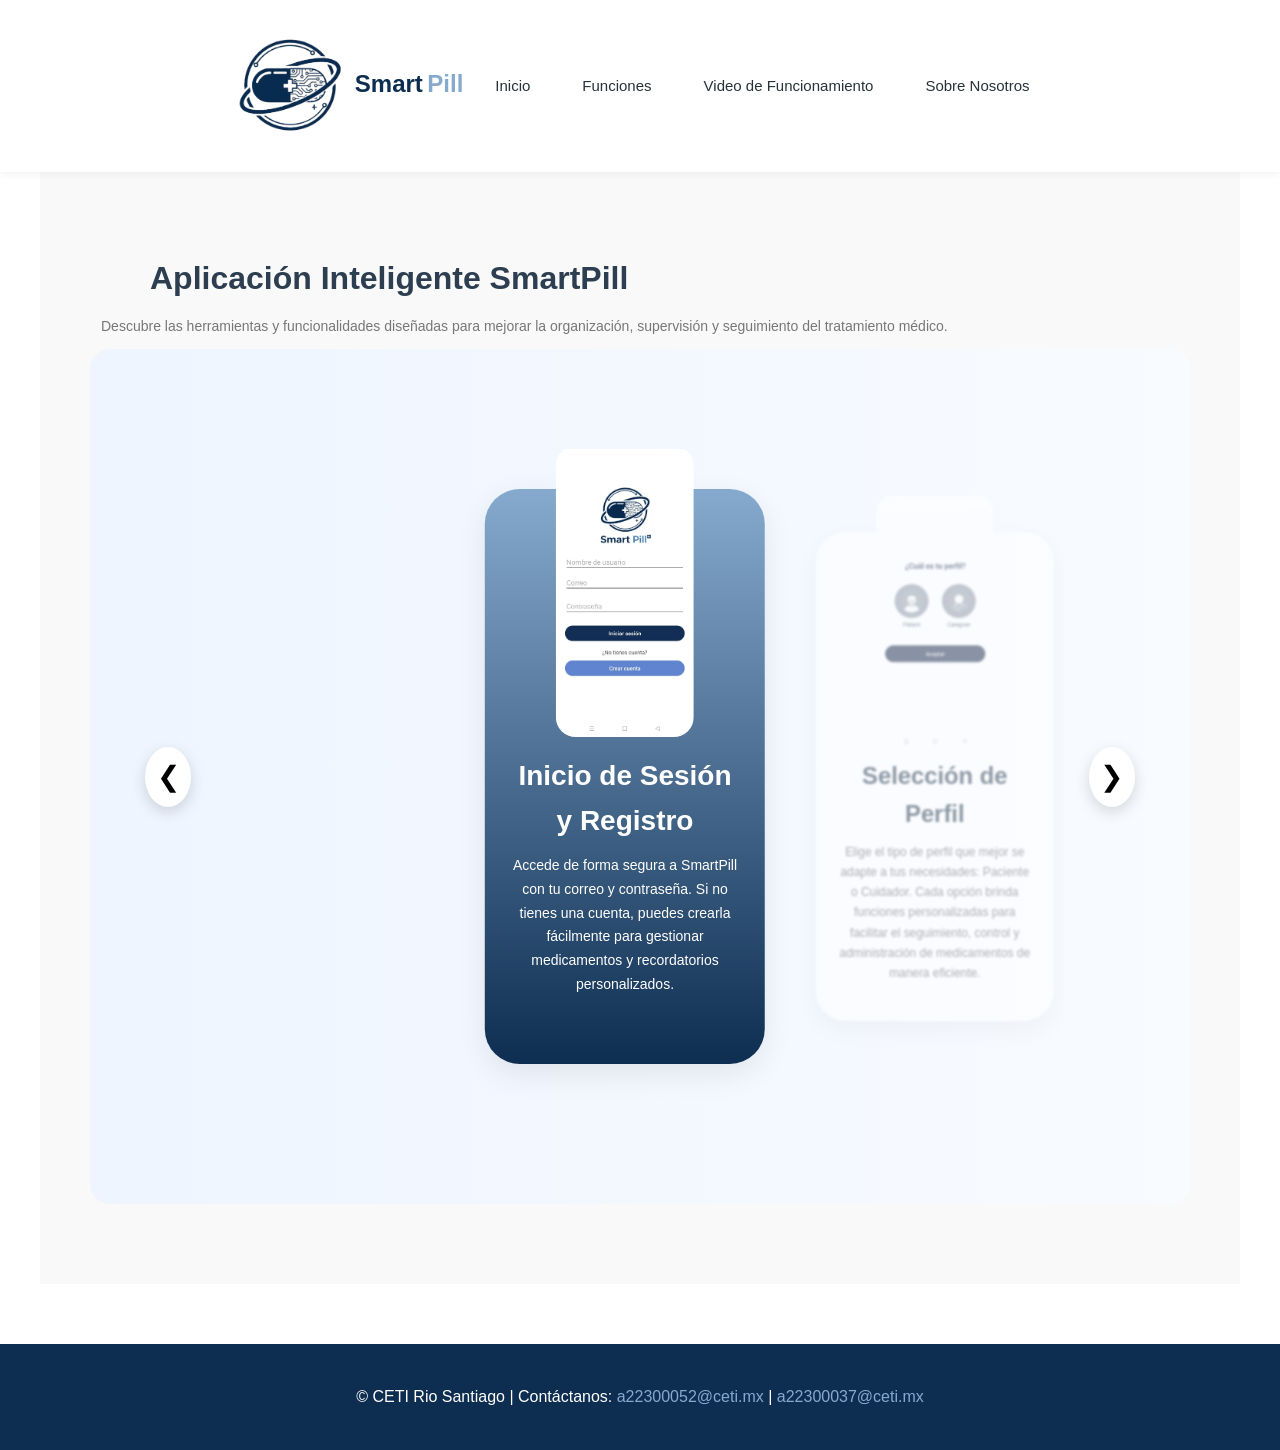
<file: app.html>
<!DOCTYPE html>
<html lang="es">
<head>
    <meta charset="UTF-8">
    <meta name="viewport" content="width=device-width, initial-scale=1.0">
    <title>App</title>

    <link rel="stylesheet" href="styles.css">
    <link rel="stylesheet" href="funciones_styles.css">
</head>

<body>

<!-- HEADER -->
<header>

    <div class="header-inner">

        <!-- LOGO -->
        <a href="index.html" class="logo">

            <img src="logo.png" alt="Logo SmartPill">

            <div class="logo-name">
                <span class="logo-text">Smart</span>
                <span class="logo-text2">Pill</span>
            </div>

        </a>

        <!-- BOTON HAMBURGUESA -->
        <button
            class="hamburger"
            id="hamburger"
            aria-label="Abrir menú"
            aria-expanded="false"
            type="button"
        >
            <span class="bar"></span>
        </button>

        <!-- NAV -->
        <nav id="main-nav" class="nav-container">

            <ul>

                <li>
                    <a href="index.html">Inicio</a>
                </li>

                <li class="dropdown">

                    <a href="index.html#funciones">
                        Funciones
                    </a>

                    <ul class="submenu-nav">

                        <li>
                            <a href="app.html">App</a>
                        </li>

                        <li>
                            <a href="software.html">Software</a>
                        </li>

                        <li>
                            <a href="dispositivo.html">Dispositivo</a>
                        </li>

                        <li>
                            <a href="hardware.html">Hardware</a>
                        </li>

                    </ul>

                </li>

                <li>
                    <a href="index.html#videos">
                        Video de Funcionamiento
                    </a>
                </li>

                <li>
                    <a href="#nosotros">
                        Sobre Nosotros
                    </a>
                </li>

            </ul>

        </nav>

    </div>

</header>

<!-- SECCION -->
<section class="section">

    <h2 class="section-title">
        Aplicación Inteligente SmartPill
    </h2>

    <p class="section-subtitle">
        Descubre las herramientas y funcionalidades diseñadas para mejorar
        la organización, supervisión y seguimiento del tratamiento médico.
    </p>

    <!-- CARRUSEL -->
    <section class="carousel-section">

        <button class="arrow left" onclick="moveSlide(-1)">
            ❮
        </button>

        <div class="carousel-container">

            <div class="carousel-track">

                <!-- CARD 1 -->
                <div class="app-card active">
                    <img src="sesion_app.png" alt="">
                    <div class="card-info">
                        <h3>
                            Inicio de Sesión y Registro
                        </h3>
                        <p>
                            Accede de forma segura a SmartPill con tu correo y contraseña.
                            Si no tienes una cuenta, puedes crearla fácilmente para gestionar
                            medicamentos y recordatorios personalizados.
                        </p>
                    </div>
                </div>

                <!-- CARD 2 -->
                <div class="app-card">
                    <img src="perfil_app.png" alt="">
                    <div class="card-info">
                        <h3>
                            Selección de Perfil
                        </h3>
                        <p>
                            Elige el tipo de perfil que mejor se adapte a tus necesidades: Paciente o Cuidador. Cada opción brinda funciones 
                            personalizadas para facilitar el seguimiento, control y administración de medicamentos de manera eficiente.
                        </p>
                    </div>
                </div>

                <!-- CARD 3 -->
                <div class="app-card">
                    <img src="menu_app.png" alt="">
                    <div class="card-info">
                        <h3>
                            Menú Principal
                        </h3>
                        <p>
                            Accede rápidamente a las principales funciones de SmartPill desde su menú. Consulta el inicio, administra 
                            medicamentos, revisa el historial, personaliza la configuración y accede a instrucciones para un mejor uso.
                        </p>
                    </div>
                </div>

                <!-- CARD 4 -->
                <div class="app-card">
                    <img src="inicio_app.png" alt="">
                    <div class="card-info">
                        <h3>
                            Inicio
                        </h3>
                        <p>
                             Visualiza de manera rápida la información más importante del día, incluyendo la cantidad de medicamentos 
                             programados, el último medicamento registrado, el estado del pastillero y el progreso diario de las tomas realizadas.
                        </p>
                    </div>
                </div>

                <!-- CARD 5 -->
                <div class="app-card">
                    <img src="medicamentos_app.png" alt="">
                    <div class="card-info">
                        <h3>
                            Medicamentos
                        </h3>
                        <p>
                            Administra fácilmente cada tratamiento registrando el nombre del medicamento, dosis, frecuencia, 
                            horario de inicio, duración y notas adicionales. Además, permite identificar cada medicamento 
                            mediante colores y ofrece opciones para registrar o eliminar información.
                        </p>
                    </div>
                </div>

                <!-- CARD 6 -->
                <div class="app-card">
                    <img src="historial_app.png" alt="">
                    <div class="card-info">
                        <h3>
                            Historial y Gráficas
                        </h3>
                        <p>
                            Consulta el seguimiento de medicamentos mediante una gráfica que muestra las 
                            tomas realizadas y las omitidas. Además, visualiza un historial detallado con 
                            la lista de medicamentos programados y el estado de cada uno, indicando si fueron 
                            tomados o no.
                        </p>
                    </div>
                </div>

                <!-- CARD 7 -->
                <div class="app-card">
                    <img src="configuracion_app.png" alt="">
                    <div class="card-info">
                        <h3>
                            Configuración
                        </h3>
                        <p>
                            Personaliza la aplicación modificando la información de tu perfil, como nombre 
                            de usuario, correo electrónico y el modo de uso, permitiendo cambiar entre 
                            paciente o cuidador según tus necesidades.
                        </p>
                    </div>
                </div>

            </div>
        </div>

        <button class="arrow right" onclick="moveSlide(1)">
            ❯
        </button>

    </section>

</section>

<!-- FOOTER -->
<footer>

    <p>
        &copy; CETI Rio Santiago | Contáctanos:

        <a href="mailto:a22300052@ceti.mx">
            a22300052@ceti.mx
        </a>

        |

        <a href="mailto:a22300037@ceti.mx">
            a22300037@ceti.mx
        </a>
    </p>

</footer>

<!-- SCRIPT MENU -->
<script>

(function () {
      const header = document.querySelector('header');
      const btn = document.getElementById('hamburger');
      const nav = document.getElementById('main-nav');

      if (!btn || !header || !nav) return;

      btn.addEventListener('click', () => {
        const open = document.body.classList.toggle('menu-open');
        btn.setAttribute('aria-expanded', open ? 'true' : 'false');
        document.body.style.overflowX = open ? 'hidden' : '';      });

      // Toggle submenus on mobile
      document.querySelectorAll('#main-nav .dropdown > a').forEach((link) => {
        link.addEventListener('click', (e) => {
          if (window.innerWidth <= 768) {
            e.preventDefault();
            const parent = link.parentElement;
            parent.classList.toggle('open');
          }
        });
      });

      // Close menu when resizing to desktop
      window.addEventListener('resize', () => {
        if (window.innerWidth > 768 && document.body.classList.contains('menu-open')) {
          document.body.classList.remove('menu-open');
          btn.setAttribute('aria-expanded', 'false');
          document.body.style.overflow = '';
          // close any open submenu states
          document.querySelectorAll('#main-nav .dropdown.open').forEach(li => li.classList.remove('open'));
        }
      });

      // Close menu on outside click
      document.addEventListener('click', (e) => {
        if (!document.body.classList.contains('menu-open')) return;
        // if click is outside header-inner, close menu
        const headerInner = document.querySelector('.header-inner');
        if (headerInner && !headerInner.contains(e.target)) {
          document.body.classList.remove('menu-open');
          btn.setAttribute('aria-expanded', 'false');
          document.body.style.overflow = '';
        }
      });
    })();

</script>

<!-- SCRIPT CARRUSEL -->
<script>

const track = document.querySelector(".carousel-track");
const cards = document.querySelectorAll(".app-card");

let currentIndex = 0;

function updateCarousel() {

    const isMobile = window.innerWidth <= 768;

    let cardWidth;

    if(isMobile){

        cardWidth = window.innerWidth * 0.82 + 18;

    } else {

        cardWidth = 310;
    }

    track.style.transform =
        `translateX(calc(50% - ${currentIndex * cardWidth + (cardWidth / 2)}px))`;

    /* SOLO activar efecto active en laptop */

if(window.innerWidth > 768){

    cards.forEach(card => {
        card.classList.remove("active");
    });

    cards[currentIndex].classList.add("active");
}
}

function moveSlide(direction){

    currentIndex += direction;

    if(currentIndex < 0){
        currentIndex = 0;
    }

    if(currentIndex >= cards.length){
        currentIndex = cards.length - 1;
    }

    updateCarousel();
}

/* TOUCH / SWIPE */

let startX = 0;

track.addEventListener("touchstart", e => {

    startX = e.touches[0].clientX;

});

track.addEventListener("touchend", e => {

    let endX = e.changedTouches[0].clientX;

    let diff = startX - endX;

    if(diff > 50){
        moveSlide(1);
    }

    if(diff < -50){
        moveSlide(-1);
    }

});

window.addEventListener("resize", updateCarousel);

updateCarousel();

</script>

</body>
</html>
</file>
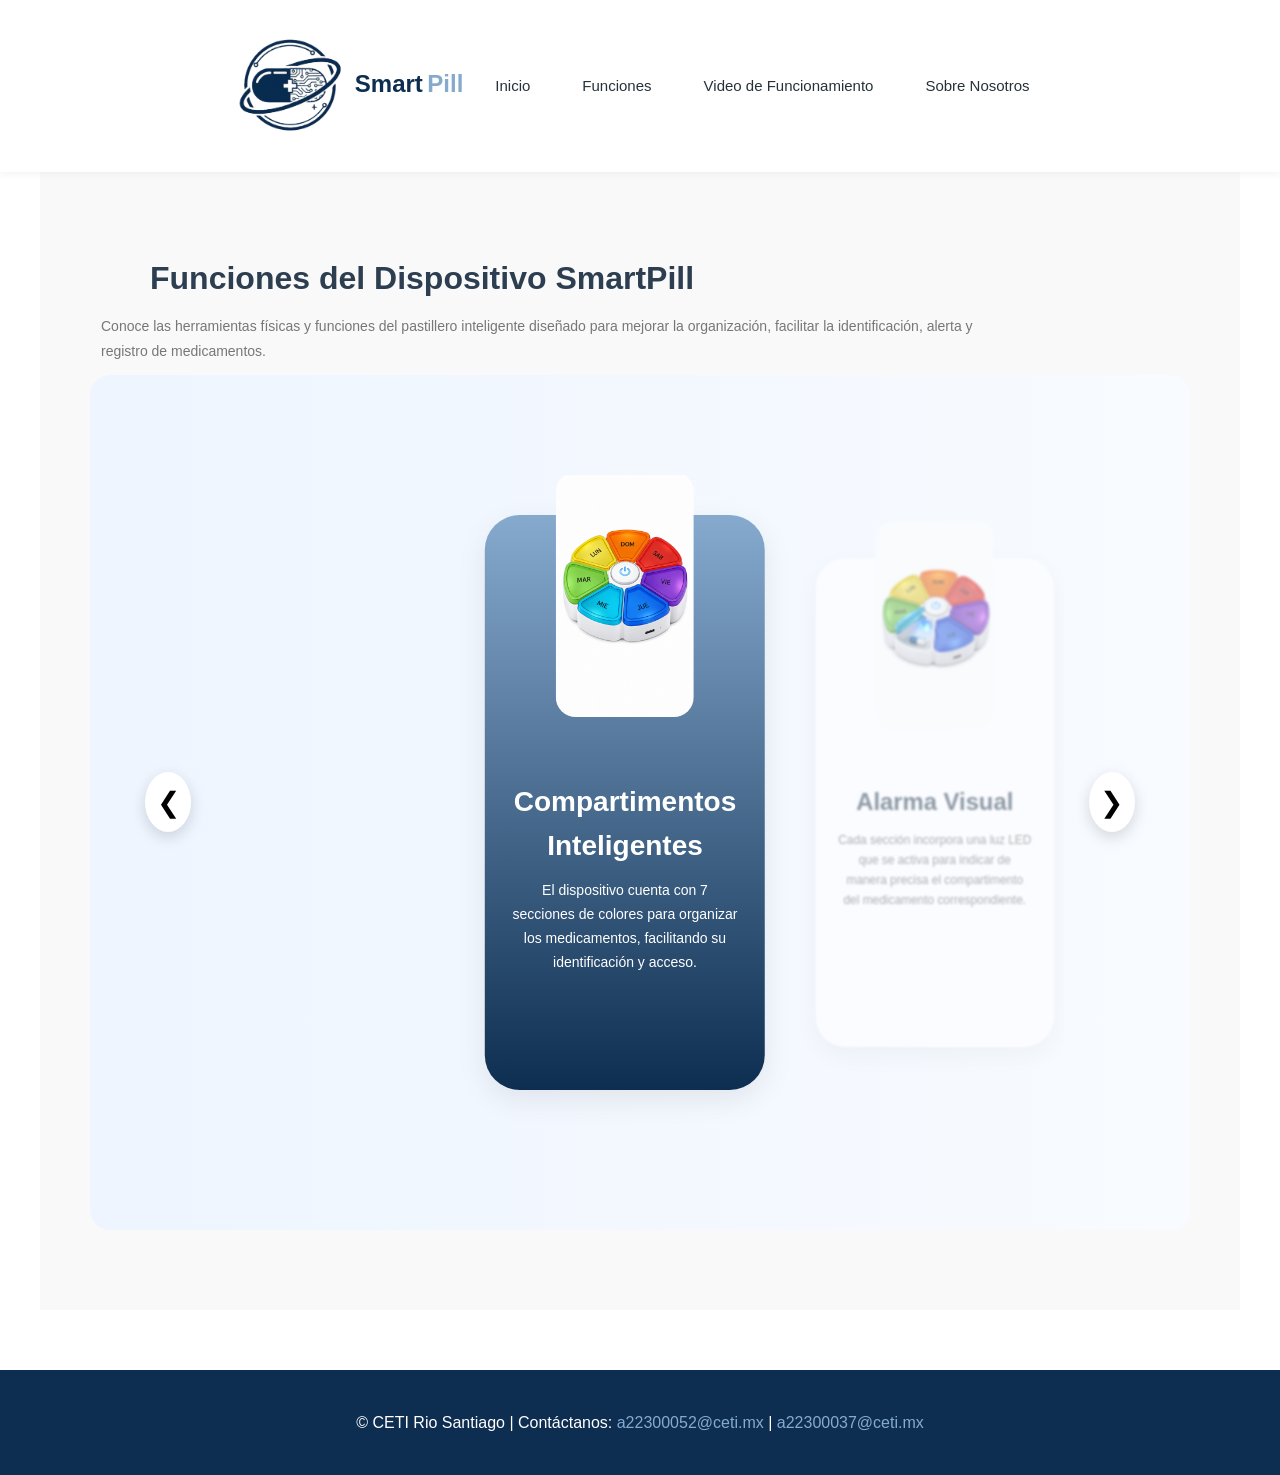
<file: dispositivo.html>
<!DOCTYPE html>
<html lang="es">
<head>
    <meta charset="UTF-8">
    <meta name="viewport" content="width=device-width, initial-scale=1.0">
    <title>App</title>

    <link rel="stylesheet" href="styles.css">
    <link rel="stylesheet" href="funciones_styles.css">
</head>

<body>

<!-- HEADER -->
<header>

    <div class="header-inner">

        <!-- LOGO -->
        <a href="index.html" class="logo">

            <img src="logo.png" alt="Logo SmartPill">

            <div class="logo-name">
                <span class="logo-text">Smart</span>
                <span class="logo-text2">Pill</span>
            </div>

        </a>

        <!-- BOTON HAMBURGUESA -->
        <button
            class="hamburger"
            id="hamburger"
            aria-label="Abrir menú"
            aria-expanded="false"
            type="button"
        >
            <span class="bar"></span>
        </button>

        <!-- NAV -->
        <nav id="main-nav" class="nav-container">

            <ul>

                <li>
                    <a href="index.html">Inicio</a>
                </li>

                <li class="dropdown">

                    <a href="index.html#funciones">
                        Funciones
                    </a>

                    <ul class="submenu-nav">

                        <li>
                            <a href="app.html">App</a>
                        </li>

                        <li>
                            <a href="software.html">Software</a>
                        </li>

                        <li>
                            <a href="dispositivo.html">Dispositivo</a>
                        </li>

                        <li>
                            <a href="hardware.html">Hardware</a>
                        </li>

                    </ul>

                </li>

                <li>
                    <a href="index.html#videos">
                        Video de Funcionamiento
                    </a>
                </li>

                <li>
                    <a href="#nosotros">
                        Sobre Nosotros
                    </a>
                </li>

            </ul>

        </nav>

    </div>

</header>

<!-- SECCION -->
<section class="section">

    <h2 class="section-title">
        Funciones del Dispositivo SmartPill    
    </h2>

    <p class="section-subtitle">
        Conoce las herramientas físicas y funciones del pastillero 
        inteligente diseñado para mejorar la organización, facilitar 
        la identificación, alerta y registro de medicamentos.
    </p>

    <!-- CARRUSEL -->
    <section class="carousel-section">

        <button class="arrow left" onclick="moveSlide(-1)">
            ❮
        </button>

        <div class="carousel-container">

            <div class="carousel-track">

                <!-- CARD 1 -->
                <div class="app-card active">
                    <img src="compartimientos_dispo.png" alt="">
                    <div class="card-info">
                        <h3>
                            Compartimentos Inteligentes
                        </h3>
                        <p>
                            El dispositivo cuenta con 7 secciones de colores para organizar los 
                            medicamentos, facilitando su identificación y acceso. 
                        </p>
                    </div>
                </div>

                <!-- CARD 2 -->
                <div class="app-card">
                    <img src="led_dispo.png" alt="">
                    <div class="card-info">
                        <h3>
                            Alarma Visual
                        </h3>
                        <p>
                            Cada sección incorpora una luz LED que se activa para indicar de 
                            manera precisa el compartimento del medicamento correspondiente.
                        </p>
                    </div>
                </div>

                <!-- CARD 3 -->
                <div class="app-card">
                    <img src="buzzer_dispo.png" alt="">
                    <div class="card-info">
                        <h3>
                            Alarma Sonora
                        </h3>
                        <p>
                            El sistema incluye un buzzer que emite una alerta sonora para 
                            reforzar el recordatorio en caso de no visualizar la alarma LED. 
                        </p>
                    </div>
                </div>

                <!-- CARD 4 -->
                <div class="app-card">
                    <img src="boton_dispo.png" alt="">
                    <div class="card-info">
                        <h3>
                            Botón Central Inteligente
                        </h3>
                        <p>
                             El botón central permite desactivar las alarmas visuales y sonoras, 
                             además de registrar automáticamente la toma del medicamento en la 
                             aplicación. 
                        </p>
                    </div>
                </div>

                <!-- CARD 5 -->
                <div class="app-card">
                    <img src="carga_dispo.png" alt="">
                    <div class="card-info">
                        <h3>
                            Módulo de Carga USB-C
                        </h3>
                        <p>
                             Integra un puerto USB-C que facilita una carga rápida, práctica y 
                             segura para el funcionamiento continuo del dispositivo.
                        </p>
                    </div>
                </div>

            </div>
        </div>

        <button class="arrow right" onclick="moveSlide(1)">
            ❯
        </button>

    </section>

</section>

<!-- FOOTER -->
<footer>

    <p>
        &copy; CETI Rio Santiago | Contáctanos:

        <a href="mailto:a22300052@ceti.mx">
            a22300052@ceti.mx
        </a>

        |

        <a href="mailto:a22300037@ceti.mx">
            a22300037@ceti.mx
        </a>
    </p>

</footer>

<!-- SCRIPT MENU -->
<script>

(function () {
      const header = document.querySelector('header');
      const btn = document.getElementById('hamburger');
      const nav = document.getElementById('main-nav');

      if (!btn || !header || !nav) return;

      btn.addEventListener('click', () => {
        const open = document.body.classList.toggle('menu-open');
        btn.setAttribute('aria-expanded', open ? 'true' : 'false');
        document.body.style.overflowX = open ? 'hidden' : '';      });

      // Toggle submenus on mobile
      document.querySelectorAll('#main-nav .dropdown > a').forEach((link) => {
        link.addEventListener('click', (e) => {
          if (window.innerWidth <= 768) {
            e.preventDefault();
            const parent = link.parentElement;
            parent.classList.toggle('open');
          }
        });
      });

      // Close menu when resizing to desktop
      window.addEventListener('resize', () => {
        if (window.innerWidth > 768 && document.body.classList.contains('menu-open')) {
          document.body.classList.remove('menu-open');
          btn.setAttribute('aria-expanded', 'false');
          document.body.style.overflow = '';
          // close any open submenu states
          document.querySelectorAll('#main-nav .dropdown.open').forEach(li => li.classList.remove('open'));
        }
      });

      // Close menu on outside click
      document.addEventListener('click', (e) => {
        if (!document.body.classList.contains('menu-open')) return;
        // if click is outside header-inner, close menu
        const headerInner = document.querySelector('.header-inner');
        if (headerInner && !headerInner.contains(e.target)) {
          document.body.classList.remove('menu-open');
          btn.setAttribute('aria-expanded', 'false');
          document.body.style.overflow = '';
        }
      });
    })();

</script>

<!-- SCRIPT CARRUSEL -->
<script>

const track = document.querySelector(".carousel-track");
const cards = document.querySelectorAll(".app-card");

let currentIndex = 0;

function updateCarousel() {

    const isMobile = window.innerWidth <= 768;

    let cardWidth;

    if(isMobile){

        cardWidth = window.innerWidth * 0.82 + 18;

    } else {

        cardWidth = 310;
    }

    track.style.transform =
        `translateX(calc(50% - ${currentIndex * cardWidth + (cardWidth / 2)}px))`;

    /* SOLO activar efecto active en laptop */

if(window.innerWidth > 768){

    cards.forEach(card => {
        card.classList.remove("active");
    });

    cards[currentIndex].classList.add("active");
}
}

function moveSlide(direction){

    currentIndex += direction;

    if(currentIndex < 0){
        currentIndex = 0;
    }

    if(currentIndex >= cards.length){
        currentIndex = cards.length - 1;
    }

    updateCarousel();
}

/* TOUCH / SWIPE */

let startX = 0;

track.addEventListener("touchstart", e => {

    startX = e.touches[0].clientX;

});

track.addEventListener("touchend", e => {

    let endX = e.changedTouches[0].clientX;

    let diff = startX - endX;

    if(diff > 50){
        moveSlide(1);
    }

    if(diff < -50){
        moveSlide(-1);
    }

});

window.addEventListener("resize", updateCarousel);

updateCarousel();

</script>

</body>
</html>
</file>
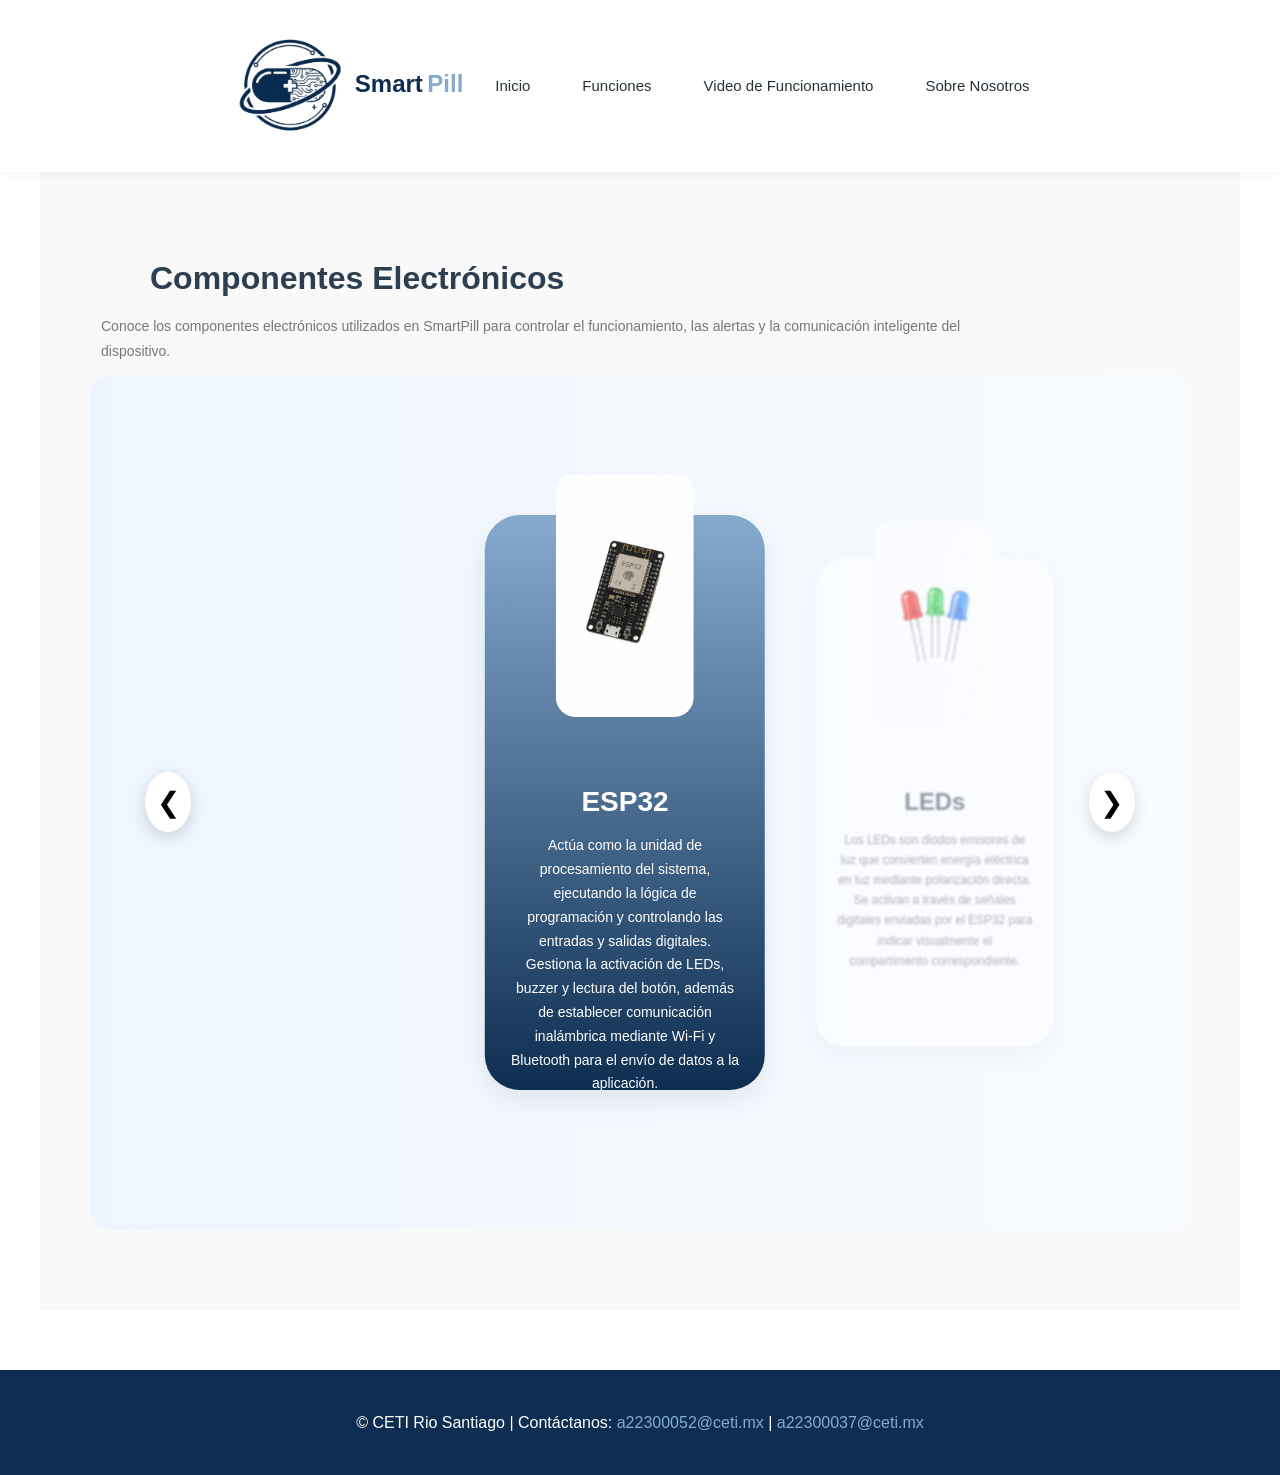
<file: hardware.html>
<!DOCTYPE html>
<html lang="es">
<head>
    <meta charset="UTF-8">
    <meta name="viewport" content="width=device-width, initial-scale=1.0">
    <title>App</title>

    <link rel="stylesheet" href="styles.css">
    <link rel="stylesheet" href="funciones_styles.css">
</head>

<body>

<!-- HEADER -->
<header>

    <div class="header-inner">

        <!-- LOGO -->
        <a href="index.html" class="logo">

            <img src="logo.png" alt="Logo SmartPill">

            <div class="logo-name">
                <span class="logo-text">Smart</span>
                <span class="logo-text2">Pill</span>
            </div>

        </a>

        <!-- BOTON HAMBURGUESA -->
        <button
            class="hamburger"
            id="hamburger"
            aria-label="Abrir menú"
            aria-expanded="false"
            type="button"
        >
            <span class="bar"></span>
        </button>

        <!-- NAV -->
        <nav id="main-nav" class="nav-container">

            <ul>

                <li>
                    <a href="index.html">Inicio</a>
                </li>

                <li class="dropdown">

                    <a href="index.html#funciones">
                        Funciones
                    </a>

                    <ul class="submenu-nav">

                        <li>
                            <a href="app.html">App</a>
                        </li>

                        <li>
                            <a href="software.html">Software</a>
                        </li>

                        <li>
                            <a href="dispositivo.html">Dispositivo</a>
                        </li>

                        <li>
                            <a href="hardware.html">Hardware</a>
                        </li>

                    </ul>

                </li>

                <li>
                    <a href="index.html#videos">
                        Video de Funcionamiento
                    </a>
                </li>

                <li>
                    <a href="#nosotros">
                        Sobre Nosotros
                    </a>
                </li>

            </ul>

        </nav>

    </div>

</header>

<!-- SECCION -->
<section class="section">

    <h2 class="section-title">
        Componentes Electrónicos    
    </h2>

    <p class="section-subtitle">
        Conoce los componentes electrónicos utilizados en SmartPill para 
        controlar el funcionamiento, las alertas y la comunicación 
        inteligente del dispositivo.
    </p>

    <!-- CARRUSEL -->
    <section class="carousel-section">

        <button class="arrow left" onclick="moveSlide(-1)">
            ❮
        </button>

        <div class="carousel-container">

            <div class="carousel-track">

                <!-- CARD 1 -->
                <div class="app-card active">
                    <img src="esp32_hard.png" alt="">
                    <div class="card-info">
                        <h3>
                            ESP32
                        </h3>
                        <p>
                            Actúa como la unidad de procesamiento del sistema, ejecutando la 
                            lógica de programación y controlando las entradas y salidas digitales. 
                            Gestiona la activación de LEDs, buzzer y lectura del botón, además de 
                            establecer comunicación inalámbrica mediante Wi-Fi y Bluetooth para el 
                            envío de datos a la aplicación.
                        </p>
                    </div>
                </div>

                <!-- CARD 2 -->
                <div class="app-card">
                    <img src="leds_hard.png" alt="">
                    <div class="card-info">
                        <h3>
                            LEDs
                        </h3>
                        <p>
                            Los LEDs son diodos emisores de luz que convierten energía eléctrica en luz 
                            mediante polarización directa. Se activan a través de señales digitales 
                            enviadas por el ESP32 para indicar visualmente el compartimento correspondiente.
                        </p>
                    </div>
                </div>

                <!-- CARD 3 -->
                <div class="app-card">
                    <img src="buzzer_hard.png" alt="">
                    <div class="card-info">
                        <h3>
                            Buzzer
                        </h3>
                        <p>
                            EEl buzzer transforma señales eléctricas en vibraciones mecánicas que producen 
                            sonido. Es activado mediante pulsos eléctricos controlados por el microcontrolador 
                            para generar alertas auditivas programadas. 
                        </p>
                    </div>
                </div>

                <!-- CARD 4 -->
                <div class="app-card">
                    <img src="boton_hard.png" alt="">
                    <div class="card-info">
                        <h3>
                            Botón
                        </h3>
                        <p>
                             El botón funciona como un interruptor momentáneo que modifica el estado lógico de una 
                             entrada digital del ESP32 al ser presionado, permitiendo detectar la interacción del 
                             usuario para detener alarmas y registrar eventos. 
                        </p>
                    </div>
                </div>

                <!-- CARD 5 -->
                <div class="app-card">
                    <img src="transistor_hard.png" alt="">
                    <div class="card-info">
                        <h3>
                            Transistor
                        </h3>
                        <p>
                             El transistor funciona como un interruptor electrónico controlado por corriente o voltaje, 
                             permitiendo manejar cargas que requieren mayor corriente de la que el ESP32 puede 
                             suministrar directamente, como el buzzer o múltiples LEDs.
                        </p>
                    </div>
                </div>

                <!-- CARD 6 -->
                <div class="app-card">
                    <img src="c_hard.png" alt="">
                    <div class="card-info">
                        <h3>
                            Módulo TP4056 USB-C
                        </h3>
                        <p>
                             El TP4056 es un circuito integrado diseñado para controlar la carga de baterías de litio 
                             mediante el método de corriente constante y voltaje constante (CC/CV), proporcionando 
                             protección y regulación durante el proceso de carga a través de USB-C.
                        </p>
                    </div>
                </div>

                <!-- CARD 7 -->
                <div class="app-card">
                    <img src="bateria_hard.png" alt="">
                    <div class="card-info">
                        <h3>
                            Batería LiPo 3.7V
                        </h3>
                        <p>
                             La batería LiPo almacena energía eléctrica mediante reacciones electroquímicas internas y 
                             suministra un voltaje nominal de 3.7V al circuito, proporcionando alimentación portátil y 
                             estable para el funcionamiento del sistema electrónico.
                        </p>
                    </div>
                </div>

                <!-- CARD 8 -->
                <div class="app-card">
                    <img src="rtc_hard.png" alt="">
                    <div class="card-info">
                        <h3>
                            RTC DS 3231
                        </h3>
                        <p>
                            El DS3231 es un circuito integrado de reloj en tiempo real que mantiene la fecha y hora 
                            con alta precisión. Se comunica con el ESP32 a través del protocolo I²C, permitiendo conocer 
                            la hora exacta incluso cuando el dispositivo se encuentra apagado garantizando la sincronización 
                            y precisión de las alertas.
                        </p>
                    </div>
                </div>

            </div>
        </div>

        <button class="arrow right" onclick="moveSlide(1)">
            ❯
        </button>

    </section>

</section>

<!-- FOOTER -->
<footer>

    <p>
        &copy; CETI Rio Santiago | Contáctanos:

        <a href="mailto:a22300052@ceti.mx">
            a22300052@ceti.mx
        </a>

        |

        <a href="mailto:a22300037@ceti.mx">
            a22300037@ceti.mx
        </a>
    </p>

</footer>

<!-- SCRIPT MENU -->
<script>

(function () {
      const header = document.querySelector('header');
      const btn = document.getElementById('hamburger');
      const nav = document.getElementById('main-nav');

      if (!btn || !header || !nav) return;

      btn.addEventListener('click', () => {
        const open = document.body.classList.toggle('menu-open');
        btn.setAttribute('aria-expanded', open ? 'true' : 'false');
        document.body.style.overflowX = open ? 'hidden' : '';      });

      // Toggle submenus on mobile
      document.querySelectorAll('#main-nav .dropdown > a').forEach((link) => {
        link.addEventListener('click', (e) => {
          if (window.innerWidth <= 768) {
            e.preventDefault();
            const parent = link.parentElement;
            parent.classList.toggle('open');
          }
        });
      });

      // Close menu when resizing to desktop
      window.addEventListener('resize', () => {
        if (window.innerWidth > 768 && document.body.classList.contains('menu-open')) {
          document.body.classList.remove('menu-open');
          btn.setAttribute('aria-expanded', 'false');
          document.body.style.overflow = '';
          // close any open submenu states
          document.querySelectorAll('#main-nav .dropdown.open').forEach(li => li.classList.remove('open'));
        }
      });

      // Close menu on outside click
      document.addEventListener('click', (e) => {
        if (!document.body.classList.contains('menu-open')) return;
        // if click is outside header-inner, close menu
        const headerInner = document.querySelector('.header-inner');
        if (headerInner && !headerInner.contains(e.target)) {
          document.body.classList.remove('menu-open');
          btn.setAttribute('aria-expanded', 'false');
          document.body.style.overflow = '';
        }
      });
    })();

</script>

<!-- SCRIPT CARRUSEL -->
<script>

const track = document.querySelector(".carousel-track");
const cards = document.querySelectorAll(".app-card");

let currentIndex = 0;

function updateCarousel() {

    const isMobile = window.innerWidth <= 768;

    let cardWidth;

    if(isMobile){

        cardWidth = window.innerWidth * 0.82 + 18;

    } else {

        cardWidth = 310;
    }

    track.style.transform =
        `translateX(calc(50% - ${currentIndex * cardWidth + (cardWidth / 2)}px))`;

    /* SOLO activar efecto active en laptop */

if(window.innerWidth > 768){

    cards.forEach(card => {
        card.classList.remove("active");
    });

    cards[currentIndex].classList.add("active");
}
}

function moveSlide(direction){

    currentIndex += direction;

    if(currentIndex < 0){
        currentIndex = 0;
    }

    if(currentIndex >= cards.length){
        currentIndex = cards.length - 1;
    }

    updateCarousel();
}

/* TOUCH / SWIPE */

let startX = 0;

track.addEventListener("touchstart", e => {

    startX = e.touches[0].clientX;

});

track.addEventListener("touchend", e => {

    let endX = e.changedTouches[0].clientX;

    let diff = startX - endX;

    if(diff > 50){
        moveSlide(1);
    }

    if(diff < -50){
        moveSlide(-1);
    }

});

window.addEventListener("resize", updateCarousel);

updateCarousel();

</script>

</body>
</html>
</file>
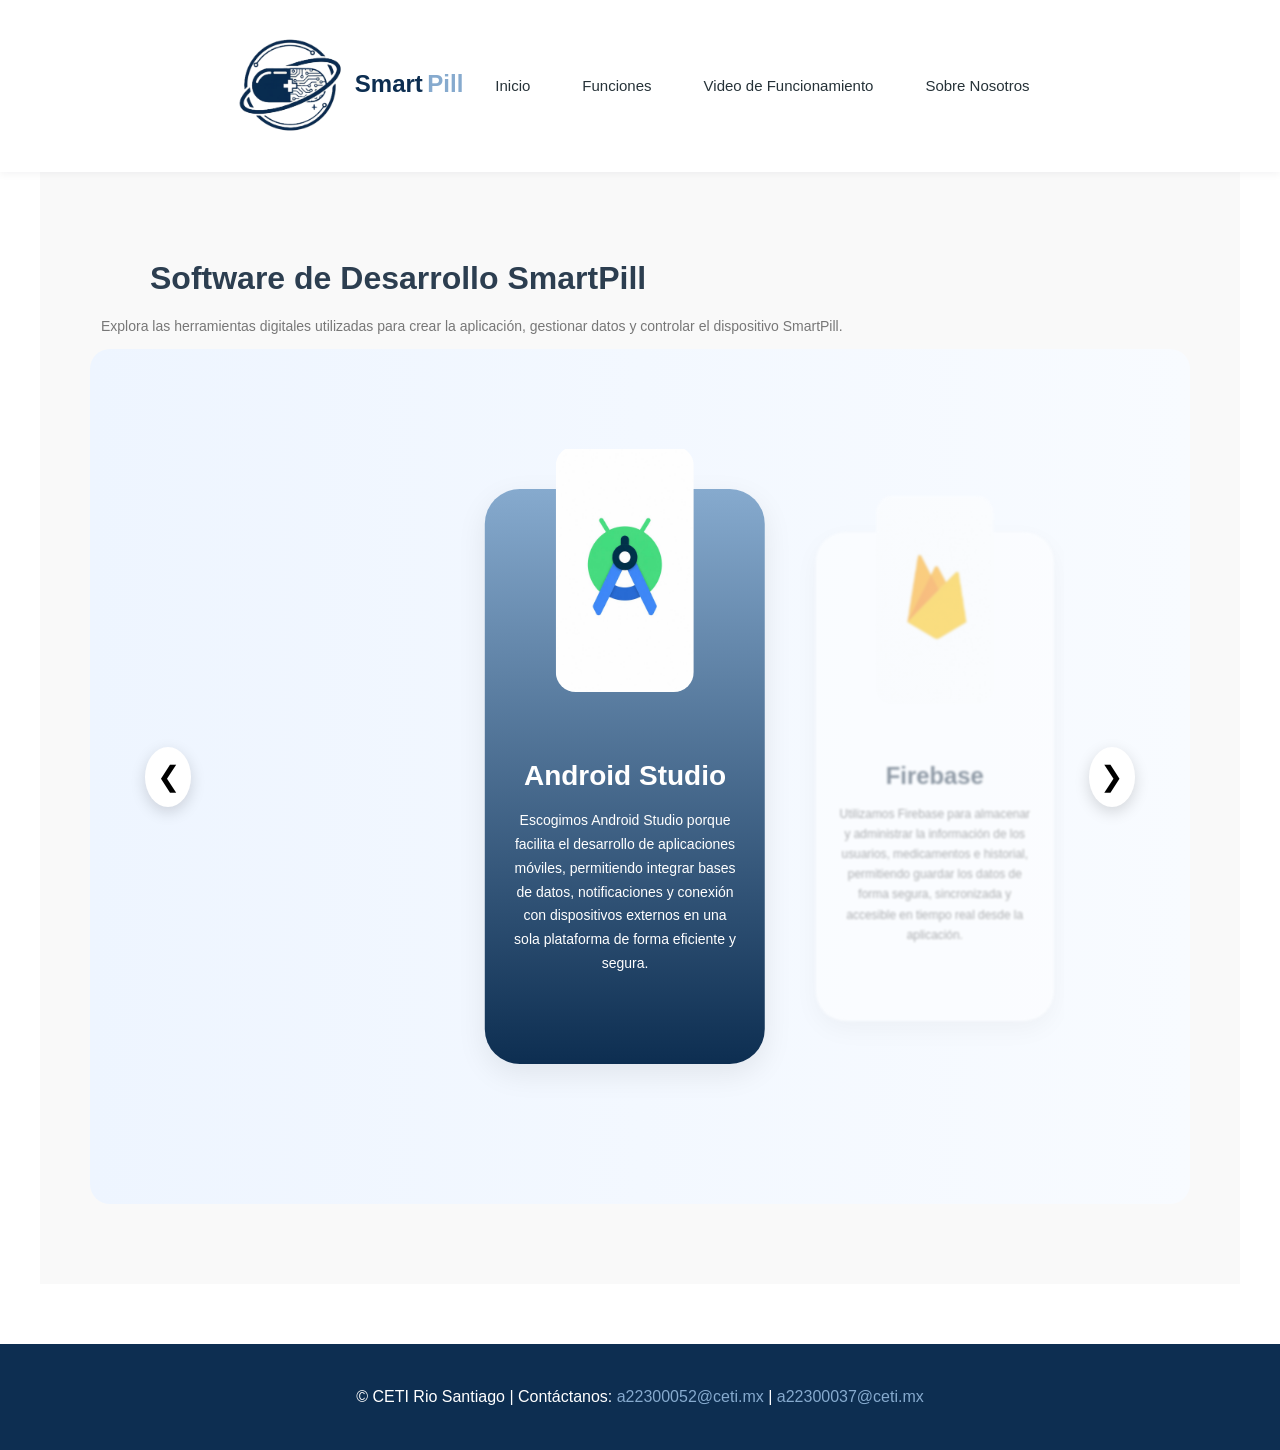
<file: software.html>
<!DOCTYPE html>
<html lang="es">
<head>
    <meta charset="UTF-8">
    <meta name="viewport" content="width=device-width, initial-scale=1.0">
    <title>App</title>

    <link rel="stylesheet" href="styles.css">
    <link rel="stylesheet" href="funciones_styles.css">
</head>

<body>

<!-- HEADER -->
<header>

    <div class="header-inner">

        <!-- LOGO -->
        <a href="index.html" class="logo">

            <img src="logo.png" alt="Logo SmartPill">

            <div class="logo-name">
                <span class="logo-text">Smart</span>
                <span class="logo-text2">Pill</span>
            </div>

        </a>

        <!-- BOTON HAMBURGUESA -->
        <button
            class="hamburger"
            id="hamburger"
            aria-label="Abrir menú"
            aria-expanded="false"
            type="button"
        >
            <span class="bar"></span>
        </button>

        <!-- NAV -->
        <nav id="main-nav" class="nav-container">

            <ul>

                <li>
                    <a href="index.html">Inicio</a>
                </li>

                <li class="dropdown">

                    <a href="index.html#funciones">
                        Funciones
                    </a>

                    <ul class="submenu-nav">

                        <li>
                            <a href="app.html">App</a>
                        </li>

                        <li>
                            <a href="software.html">Software</a>
                        </li>

                        <li>
                            <a href="dispositivo.html">Dispositivo</a>
                        </li>

                        <li>
                            <a href="hardware.html">Hardware</a>
                        </li>

                    </ul>

                </li>

                <li>
                    <a href="index.html#videos">
                        Video de Funcionamiento
                    </a>
                </li>

                <li>
                    <a href="#nosotros">
                        Sobre Nosotros
                    </a>
                </li>

            </ul>

        </nav>

    </div>

</header>

<!-- SECCION -->
<section class="section">

    <h2 class="section-title">
        Software de Desarrollo SmartPill    
    </h2>

    <p class="section-subtitle">
        Explora las herramientas digitales utilizadas para crear la 
        aplicación, gestionar datos y controlar el dispositivo SmartPill.
    </p>

    <!-- CARRUSEL -->
    <section class="carousel-section">

        <button class="arrow left" onclick="moveSlide(-1)">
            ❮
        </button>

        <div class="carousel-container">

            <div class="carousel-track">

                <!-- CARD 1 -->
                <div class="app-card active">
                    <img src="android_soft.png" alt="">
                    <div class="card-info">
                        <h3>
                            Android Studio
                        </h3>
                        <p>
                            Escogimos Android Studio porque facilita el desarrollo de aplicaciones móviles, 
                            permitiendo integrar bases de datos, notificaciones y conexión con dispositivos 
                            externos en una sola plataforma de forma eficiente y segura. 
                        </p>
                    </div>
                </div>

                <!-- CARD 2 -->
                <div class="app-card">
                    <img src="firebase_soft.png" alt="">
                    <div class="card-info">
                        <h3>
                            Firebase
                        </h3>
                        <p>
                            Utilizamos Firebase para almacenar y administrar la información de los usuarios, 
                            medicamentos e historial, permitiendo guardar los datos de forma segura, 
                            sincronizada y accesible en tiempo real desde la aplicación. 
                        </p>
                    </div>
                </div>

                <!-- CARD 3 -->
                <div class="app-card">
                    <img src="arduino_soft.png" alt="">
                    <div class="card-info">
                        <h3>
                            Arduino IDE
                        </h3>
                        <p>
                            Utilizamos Arduino IDE para programar el ESP32, ya que facilita la configuración 
                            y control del hardware, permitiendo gestionar sensores, LEDs, alarmas y la 
                            comunicación con la aplicación de manera sencilla y eficiente. 
                        </p>
                    </div>
                </div>

                <!-- CARD 4 -->
                <div class="app-card">
                    <img src="vs_soft.png" alt="">
                    <div class="card-info">
                        <h3>
                            Visual Studio Code
                        </h3>
                        <p>
                             Utilizamos Visual Studio Code para desarrollar la página web, ya que permite 
                             programar de forma rápida y organizada utilizando HTML, CSS y JavaScript, 
                             facilitando el diseño, edición y visualización del sitio web de SmartPill. 
                        </p>
                    </div>
                </div>

            </div>
        </div>

        <button class="arrow right" onclick="moveSlide(1)">
            ❯
        </button>

    </section>

</section>

<!-- FOOTER -->
<footer>

    <p>
        &copy; CETI Rio Santiago | Contáctanos:

        <a href="mailto:a22300052@ceti.mx">
            a22300052@ceti.mx
        </a>

        |

        <a href="mailto:a22300037@ceti.mx">
            a22300037@ceti.mx
        </a>
    </p>

</footer>

<!-- SCRIPT MENU -->
<script>

(function () {
      const header = document.querySelector('header');
      const btn = document.getElementById('hamburger');
      const nav = document.getElementById('main-nav');

      if (!btn || !header || !nav) return;

      btn.addEventListener('click', () => {
        const open = document.body.classList.toggle('menu-open');
        btn.setAttribute('aria-expanded', open ? 'true' : 'false');
        document.body.style.overflowX = open ? 'hidden' : '';      });

      // Toggle submenus on mobile
      document.querySelectorAll('#main-nav .dropdown > a').forEach((link) => {
        link.addEventListener('click', (e) => {
          if (window.innerWidth <= 768) {
            e.preventDefault();
            const parent = link.parentElement;
            parent.classList.toggle('open');
          }
        });
      });

      // Close menu when resizing to desktop
      window.addEventListener('resize', () => {
        if (window.innerWidth > 768 && document.body.classList.contains('menu-open')) {
          document.body.classList.remove('menu-open');
          btn.setAttribute('aria-expanded', 'false');
          document.body.style.overflow = '';
          // close any open submenu states
          document.querySelectorAll('#main-nav .dropdown.open').forEach(li => li.classList.remove('open'));
        }
      });

      // Close menu on outside click
      document.addEventListener('click', (e) => {
        if (!document.body.classList.contains('menu-open')) return;
        // if click is outside header-inner, close menu
        const headerInner = document.querySelector('.header-inner');
        if (headerInner && !headerInner.contains(e.target)) {
          document.body.classList.remove('menu-open');
          btn.setAttribute('aria-expanded', 'false');
          document.body.style.overflow = '';
        }
      });
    })();

</script>

<!-- SCRIPT CARRUSEL -->
<script>

const track = document.querySelector(".carousel-track");
const cards = document.querySelectorAll(".app-card");

let currentIndex = 0;

function updateCarousel() {

    const isMobile = window.innerWidth <= 768;

    let cardWidth;

    if(isMobile){

        cardWidth = window.innerWidth * 0.82 + 18;

    } else {

        cardWidth = 310;
    }

    track.style.transform =
        `translateX(calc(50% - ${currentIndex * cardWidth + (cardWidth / 2)}px))`;

    /* SOLO activar efecto active en laptop */

if(window.innerWidth > 768){

    cards.forEach(card => {
        card.classList.remove("active");
    });

    cards[currentIndex].classList.add("active");
}
}

function moveSlide(direction){

    currentIndex += direction;

    if(currentIndex < 0){
        currentIndex = 0;
    }

    if(currentIndex >= cards.length){
        currentIndex = cards.length - 1;
    }

    updateCarousel();
}

/* TOUCH / SWIPE */

let startX = 0;

track.addEventListener("touchstart", e => {

    startX = e.touches[0].clientX;

});

track.addEventListener("touchend", e => {

    let endX = e.changedTouches[0].clientX;

    let diff = startX - endX;

    if(diff > 50){
        moveSlide(1);
    }

    if(diff < -50){
        moveSlide(-1);
    }

});

window.addEventListener("resize", updateCarousel);

updateCarousel();

</script>

</body>
</html>
</file>
<file: styles.css>
*{
    margin: 0;
    padding: 0;
    box-sizing: border-box;
}

        body {
            font-family: 'Segoe UI', Tahoma, Geneva, Verdana, sans-serif;
            line-height: 1.6;
            color: #333;
        }

        html, body {
            height: 100%;
        }

        body {
            display: flex;
            flex-direction: column;
        }


        /* ===== HEADER ===== */
        header {
            background-color: #fff;
            padding: 20px 50px;
            display: flex;
            justify-content: space-between;
            align-items: center;
            box-shadow: 0 2px 5px rgba(0,0,0,0.1);
            position: sticky;
            top: 0;
            z-index: 100;
        }

        .logo {
            display: flex;
            align-items: center;
        }

        .logo img {
            height: 100px;
            width: auto;
        }

        .logo-text {
            font-size: 24px;
            font-weight: bold;
            color: #0d2e51;
            gap: 40px;
        }

        .logo-text2 {
            font-size: 24px;
            font-weight: bold;
            color: #86aace;
            gap: 40px;
        }

        .nav-container {
            display: flex;
            align-items: center;
            gap: 40px;
        }

        nav ul {
            list-style: none;
            display: flex;
            gap: 30px;
            margin: 0;
            padding: 0;
        }

        nav a {
            text-decoration: none;
            color: #333;
            font-size: 14px;
            font-weight: 500;
            padding: 10px 15px;
            border-radius: 8px;
            transition: all 0.3s ease;
            display: block;
        }

            /* Hover principal */
        nav a:hover {
            background-color: #34485c;
            color: white;
            transform: translateY(-2px);
        }

            /* Contenedor del submenu */
        .dropdown {
            position: relative;
        }

            /* Submenu oculto */
        .submenu-nav {
            display: none;
            position: absolute;
            top: 100%;
            left: 0;
            background: white;
            list-style: none;
            padding: 10px 0;
            min-width: 170px;
            box-shadow: 0 5px 10px rgba(0,0,0,0.2);
            border-radius: 10px;
            z-index: 1000;
        }

            /* Mostrar submenu */
        .dropdown:hover .submenu-nav {
            display: block;
        }

            /* Items submenu */
        .submenu-nav li {
            width: 100%;
        }

            /* Links submenu */
        .submenu-nav li a {
            color: black;
            padding: 10px 15px;
            border-radius: 0;
        }

            /* Hover submenu */
        .submenu-nav li a:hover {
            background: #34485c;
            color: white;
        }

        /* ===== HERO SECTION ===== */
        .hero {
            background: url('fondo_principal.png');
            background-size: cover;
            background-position: center;
            background-repeat: no-repeat;

            height: 500px;

            display: flex;
            flex-direction: column;
            justify-content: center;
            align-items: center;

            color: white;
            text-align: center;
        }

        .hero {
            background: url('fondo_principal.png') center/cover no-repeat;
            min-height: 100vh; /* ocupa toda la pantalla */
        }

        /* ===== Titulos Descripción ===== */
        .section {
            padding: 60px 50px;
            max-width: 1200px;
            margin: 0 auto;
        }

        .section-title {
            font-size: 32px;
            font-weight: bold;
            margin-bottom: 10px;
            margin-top: 10px;
            margin-left: 10px;
            color: #2c3e50;
        }

        .section-subtitle {
            font-size: 14px;
            color: #777;
            margin-bottom: 40px;
            margin-left: 60px;
            line-height: 1.8;
        }

        /* ===== Descripción Smart Pill ===== */
        .descripcion {
            background-color: #f9f9f9;
        }

        .features {
            display: grid;
            grid-template-columns: 1fr 1fr 1fr;
            gap: 30px;
            margin-top: 40px;
            margin-left: 60px;
            margin-right: 60px;
        }

        .feature {
            background-color: white;
            padding: 30px;
            border-radius: 20px;
            text-align: center;
            box-shadow: 0 2px 10px rgba(0,0,0,0.05);
        }

        .feature-icon {
            font-size: 48px;
            margin-bottom: 15px;
        }

        .feature h3 {
            font-size: 18px;
            margin-bottom: 10px;
            color: #2c3e50;
        }

        .feature p {
            font-size: 14px;
            color: #666;
            line-height: 1.6;
        }

        /* ===== STATS ===== */
        .stats {
            display: grid;
            grid-template-columns: repeat(3, 1fr);
            gap: 30px;
            margin-left: 60px;
            margin-right: 60px;
            margin-bottom: 40px;
        }

        .stat {
            text-align: center;
            padding: 30px;
            background-color: white;
            border-radius: 10px;
            box-shadow: 0 2px 10px rgba(0,0,0,0.05);
        }

        .stat-label {
            font-size: 14px;
            color: #666;
        }

        /* ===== Funciones ===== */
        .funciones {
            background-color: #f9f9f9;
        }

        .funciones-grid {
            display: grid;
            grid-template-columns: repeat(4, 1fr);
            gap: 20px;
            margin-top: 40px;
        }

        .funciones-card {
            background-color: white;
            border-radius: 10px;
            overflow: hidden;
            box-shadow: 0 2px 10px rgba(0,0,0,0.05);
            transition: transform 0.3s;
        }

        .funciones-card:hover {
            transform: translateY(-5px);
        }

        .funciones-image {
            width: 100%;
            height: 200px;
            background-color: #e0e0e0;
            object-fit: cover;
        }

        .funciones-info {
            padding: 20px;
        }

        .funciones-name {
            font-size: 18px;
            font-weight: bold;
            margin-bottom: 5px;
            color: #2c3e50;
        }

        .funciones-location {
            font-size: 13px;
            color: #999;
            margin-bottom: 10px;
        }

        .funciones-price {
            font-size: 14px;
            color: #e74c3c;
            font-weight: bold;
        }

        .funciones-card {
            background-color: white;
            border-radius: 10px;
            overflow: hidden;
            box-shadow: 0 2px 10px rgba(0,0,0,0.05);
            transition: transform 0.3s;

            text-decoration: none; /* quita subrayado */
            color: inherit;        /* mantiene colores */
            display: block;        /* importante para que funcione como tarjeta */
        }

        .funciones-card:hover {
            transform: translateY(-5px);
        }

        .funciones-image {
            width: 100%;
            height: 200px;
            background-size: cover;
            background-position: center;
        }

        .img1 {
            background-image: url('app.png');
        }

        .img2 {
            background-image: url('software.png');
        }

        .img3 {
            background-image: url('dispositivo.png');
        }

        .img4 {
            background-image: url('hardware.png');
        }


        /* ===== Video Explicativo ===== */
.videos {
  background-color: #ffffff;
  width: 100%;
  padding: 60px 0; /* separación superior/inferior */
}

/* Sólo para la sección de videos: quitar margen izquierdo y centrar textos */
.videos .section-title{
  margin-left: 540px;
  width: 100%;
}

.videos .section-subtitle {
margin-left: 580px;
}

/* Contenedor que centra la tarjeta */
.videos-grid {
  width: 100%;
  display: flex;
  margin-left: 350px;
  margin-top: 20px;
  padding: 0 20px; /* espacio lateral en pantallas pequeñas */
}

/* Tarjeta con ancho tipo "celular" pero responsiva */
.videos-card {
  width: 360px;        /* ancho tipo móvil (puedes cambiar a 375px si prefieres) */
  max-width: 100%;     /* no exceder el ancho del contenedor en pantallas pequeñas */
  background-color: #fff;
  border-radius: 20px;
  overflow: hidden;
  box-shadow: 0 2px 15px rgba(0,0,0,0.10);
  transition: transform 0.3s;
  margin: 0 auto;      /* asegura centrado en su contenedor */
}

/* Ajuste del reproductor para mantener proporción y ocupar el ancho de la tarjeta */
.video-player {
  width: 100%;
  height: auto;
  aspect-ratio: 9 / 16; /* mantiene proporción estándar (landscape). Cambia a 9/16 si tu video es vertical) */
  display: block;
  object-fit: cover;
  background: #000;
}

/* Información debajo del video */
.videos-info {
  padding: 18px 20px;
  text-align: center;
}

.videos-name {
  font-size: 18px;
  font-weight: 700;
  margin-bottom: 8px;
  color: #2c3e50;
}

.videos-description {
  font-size: 14px;
  color: #666;
  line-height: 1.6;
}

/* Hover opcional */
.videos-card:hover {
  transform: translateY(-6px);
}



        /* ===== FOOTER ===== */
        footer {
            margin-top: 50px;
            background-color: #2c3e50;
            color: white;
            padding: 40px 50px;
            text-align: center;
            width: 100%;
            max-width: none;
        /*    padding-bottom: 0%; */
        }

        footer a {
            color: #86aace;
            text-decoration: none;
        }

        footer a:hover {
            text-decoration: underline;
        }

        .social-icons {
            display: flex;
            justify-content: center;
            gap: 20px;
            margin: 20px 0;
        }

        .social-icons a {
            color: white;
            font-size: 24px;
            text-decoration: none;
            transition: color 0.3s;
        }

        .social-icons a:hover {
            color: #e74c3c;
        }

    
        /* ===== RESPONSIVE ===== 11111*/
        .creadores {
            padding: 90px 8%;
            background: linear-gradient(to bottom, #f8fbff, #eef4fb);
        }

        .creadores-header {
            text-align: center;
            margin-bottom: 60px;
        }

        .creadores-header h2 {
            font-size: 40px;
            color: #2c3e50;
            margin-bottom: 10px;
        }

        .creadores-header p {
            color: #666;
            font-size: 18px;
        }

        .creadores-grid {
            display: grid;
            grid-template-columns: repeat(2, 1fr);
            gap: 40px;
        }

        .creador-card {
            background: white;
            border-radius: 25px;
            padding: 40px;
            text-align: center;
            box-shadow: 0 10px 30px rgba(0,0,0,0.08);
            transition: 0.3s ease;
        }

        .creador-card:hover {
            transform: translateY(-8px);
        }

        .creador-img {
            width: 140px;
            height: 140px;
            border-radius: 50%;
            object-fit: cover;
            margin-bottom: 25px;
            border: 5px solid #34485c;
        }

        .creador-card h3 {
            font-size: 28px;
            color: #2c3e50;
            margin-bottom: 10px;
        }

        .creador-rol {
            color: #34485c;
            font-weight: bold;
            margin-bottom: 15px;
        }

        .creador-desc {
            color: #666;
            line-height: 1.7;
            font-size: 15px;
        }

        /* ===== RESPONSIVE ===== */
        @media (max-width: 768px) {
            header {
                flex-direction: column;
                gap: 15px;
                padding: 15px;
            }
            
            .logo img {
                height: 60px;
            }
            
            .logo-text, .logo-text2 {
                font-size: 20px;
            }
            
            .nav-container {
                width: 100%;
            }

            nav ul {
                flex-wrap: wrap;
                justify-content: center;
                gap: 8px;
            }

            nav a {
                font-size: 12px;
                padding: 6px 8px;
            }
            
            .submenu-nav {
                min-width: 140px;
            }

            .hero h1 {
                font-size: 48px;
            }

            .features,
            .stats {
                grid-template-columns: 1fr;
                margin-left: 20px;
                margin-right: 20px;
                gap: 20px;
            }
            
            .feature {
                padding: 20px;
            }
            
            .feature-icon {
                font-size: 36px;
            }

            .funciones-grid {
                grid-template-columns: repeat(2, 1fr);
                gap: 15px;
            }
            
            .funciones-image {
                height: 150px;
            }
            
            .funciones-info {
                padding: 15px;
            }
            
            .funciones-name {
                font-size: 16px;
            }
            
            .funciones-location {
                font-size: 12px;
            }

            .videos-grid {
                grid-template-columns: 1fr;
                gap: 20px;
            }
            
            .videos-image {
                height: 200px;
            }
            
            .videos-info {
                padding: 20px;
            }
            
            .videos-name {
                font-size: 18px;
            }

            .section {
                padding: 40px 20px;
            }
            
            .section-title {
                margin-left: 0;
                text-align: center;
            }
            
            .section-subtitle {
                margin-left: 0;
                text-align: center;
            }
            
            .creadores {
                padding: 50px 5%;
            }
            
            .creadores-header h2 {
                font-size: 28px;
            }
            
            .creadores-header p {
                font-size: 16px;
            }
            
            .creadores-grid {
                grid-template-columns: 1fr;
                gap: 25px;
            }
            
            .creador-card {
                padding: 25px;
                border-radius: 15px;
            }
            
            .creador-card h3 {
                font-size: 20px;
            }
            
            .creador-desc {
                font-size: 14px;
            }
            
            footer {
                padding: 25px 20px;
            }
            
            footer p {
                font-size: 12px;
                line-height: 1.6;
            }
        }

        @media (max-width: 480px) {
            .funciones-grid {
                grid-template-columns: 1fr;
            }
            
            .section-title {
                font-size: 20px;
            }

            .section-subtitle {
                font-size: 12px;
            }

            .app-card {
                min-width: 190px;
                height: 360px;
                padding: 20px;
            }

            .app-card img {
                width: 120px;
            }

            .card-info h3 {
                font-size: 18px;
            }

            .card-info p {
                font-size: 12px;
            }

            .arrow {
                width: 45px;
                height: 45px;
                font-size: 18px;
            }
        }

/* ========================= */
/* ======= TABLETS ========= */
/* ========================= */

@media (max-width: 1024px) {

    /* NAV */

    nav ul {
        gap: 15px;
    }

    nav a {
        font-size: 13px;
        padding: 8px 12px;
    }

    /* TITULOS */

    .section-title {
        font-size: 28px;
        text-align: center;
        margin-left: 0;
    }

    .section-subtitle {
        text-align: center;
        margin-left: 0;
    }

    /* CARRUSEL */

    .carousel-container {
        width: 750px;
    }

    .app-card {
        min-width: 240px;
        height: 400px;
    }

    .app-card img {
        width: 160px;
    }

    .card-info h3 {
        font-size: 24px;
    }
}

/* Reset */
*{
  margin: 0;
  padding: 0;
  box-sizing: border-box;
}

/* Tipografías / Layout base */
body {
  font-family: 'Segoe UI', Tahoma, Geneva, Verdana, sans-serif;
  line-height: 1.6;
  color: #333;
  min-height: 100vh;
  display: flex;
  flex-direction: column;
}

/* HEADER */
header {
  background-color: #fff;
  padding: 20px 50px;
  display: flex;
  justify-content: space-between;
  align-items: center;
  box-shadow: 0 2px 5px rgba(0,0,0,0.1);
  position: sticky;
  top: 0;
  z-index: 100;
}

.logo { display: flex; align-items: center; gap: 12px; }
.logo img { height: 100px; width: auto; }
.logo-text { font-size: 24px; font-weight: bold; color: #0d2e51; }
.logo-text2 { font-size: 24px; font-weight: bold; color: #86aace; }

.nav-container { display: flex; align-items: center; gap: 40px; }

nav ul {
  list-style: none;
  display: flex;
  gap: 30px;
  margin: 0;
  padding: 0;
}

nav a {
  text-decoration: none;
  color: #333;
  font-size: 14px;
  font-weight: 500;
  padding: 10px 15px;
  border-radius: 8px;
  transition: all 0.3s ease;
  display: block;
}
nav a:hover { background-color: #34485c; color: white; transform: translateY(-2px); }

/* Submenu */
.dropdown { position: relative; }
.submenu-nav {
  display: none;
  position: absolute;
  top: 100%;
  left: 0;
  background: white;
  list-style: none;
  padding: 10px 0;
  min-width: 170px;
  box-shadow: 0 5px 10px rgba(0,0,0,0.2);
  border-radius: 10px;
  z-index: 1000;
}
.dropdown:hover .submenu-nav { display: block; }
.submenu-nav li a { color: black; padding: 10px 15px; }

/* HERO */
.hero {
  background: url('fondo_principal.png') center/cover no-repeat;
  min-height: 100vh;
  display: flex;
  flex-direction: column;
  justify-content: center;
  align-items: center;
  color: white;
  text-align: center;
}

/* Cambiar imagen del hero en pantallas pequeñas (sube una versión optimizada) */
@media (max-width: 768px) {
  .hero {
    background-image: url('fondo_principal_mobile.png');
    background-size: cover;
    background-position: center;
    min-height: 60vh;
  }
}

/* SECCIONES / TITULOS */
.section {
  padding: 60px 50px;
  max-width: 1200px;
  margin: 0 auto;
}
.section-title {
  font-size: 32px;
  font-weight: bold;
  margin-bottom: 10px;
  margin-top: 60px;
  color: #2c3e50;
  margin-left: 60px;
}
.section-subtitle {
  font-size: 14px;
  color: #777;
  margin-bottom: 40px;
  margin-left: 60px;
  line-height: 1.8;
}

/* DESCRIPCION / FEATURES */
.descripcion { background-color: #f9f9f9; }
.features {
  display: grid;
  grid-template-columns: 1fr 1fr 1fr;
  gap: 30px;
  margin-top: 40px;
  margin-left: 60px;
  margin-right: 60px;
}
.feature { background: white; padding: 30px; border-radius: 20px; text-align:center; box-shadow: 0 2px 10px rgba(0,0,0,0.05); }
.feature-icon { font-size: 48px; margin-bottom: 15px; }

/* FUNCIONES */
.funciones { background-color:#f9f9f9; }
.funciones-grid {
  display: grid;
  grid-template-columns: repeat(4, 1fr);
  gap: 20px;
  margin-top: 40px;
}

/* VIDEOS */
.videos { background-color: white; }
.videos-grid { display: grid; grid-template-columns: repeat(2,1fr); gap:30px; margin-top:40px; }

/* CREADORES */
.creadores { padding: 90px 8%; background: linear-gradient(to bottom, #f8fbff, #eef4fb); }
.creadores-grid { display: grid; grid-template-columns: repeat(2,1fr); gap: 40px; }

/* FOOTER */
footer {
  margin-top: 50px;
  background-color: #2c3e50;
  color: white;
  padding: 40px 50px;
  text-align: center;
  width: 100%;
}

/* ===== Ajustes para tablets */
@media (max-width: 1024px) {
  nav ul { gap: 15px; }
  nav a { font-size: 13px; padding: 8px 12px; }
  .section-title { font-size: 28px; text-align:center; margin-left:0; }
  .section-subtitle { text-align:center; margin-left:0; }
  .carousel-container { width: 750px; }
}

/* ===== Ajustes para móviles: mantener header en 1 línea y reducir logo/texto; menu no hace wrap ===== */
@media (max-width: 768px) {

  /* Mantener header en fila */
  header {
    flex-direction: row;
    align-items: center;
    justify-content: space-between;
    padding: 12px 16px;
    gap: 12px;
  }

  .logo {
    display: flex;
    align-items: center;
    gap: 8px;
    flex: 0 0 auto;
  }

  .logo img {
    height: 48px;
    width: auto;
  }

  .logo-text, .logo-text2 {
    font-size: 16px;
    line-height: 1;
    display: inline-block;
  }

  /* Nav ocupa el resto y no rompe líneas */
  .nav-container {
    flex: 1 1 auto;
    display: flex;
    justify-content: flex-end;
    align-items: center;
  }

  nav ul {
    display: flex;
    gap: 10px;
    margin: 0;
    padding: 0;
    flex-wrap: nowrap;            /* evitar que las opciones salten de línea */
    overflow-x: auto;             /* permitir scroll horizontal si hace falta */
    -webkit-overflow-scrolling: touch;
  }

  nav ul::-webkit-scrollbar { display: none; }

  nav a {
    font-size: 13px;
    padding: 6px 8px;
    white-space: nowrap;          /* evitar quiebre de texto en cada link */
  }

  .submenu-nav {
    min-width: 140px;
    right: 0;
    left: auto;
  }

  /* Secciones y titulos en móvil */
  .section {
    padding: 28px 16px;
  }
  .section-title { margin-left: 0; text-align:center; font-size:24px; margin-top: 1px; }
  .section-subtitle { margin-left:0; text-align:center; font-size:13px; }

  /* Features/funciones/videos se vuelven 1 columna (o 2 cols para funciones si cabe) */
  .features, .stats { grid-template-columns: 1fr; margin-left:20px; margin-right:20px; gap:20px; }
  .funciones-grid { grid-template-columns: repeat(2,1fr); gap: 15px; }
  .videos-grid { grid-template-columns: 1fr; gap: 20px; }
  .videos .section-title{
        margin-left: 10px;
        width: 100%;
        }

    .videos .section-subtitle {
        margin-left: 5px;
        }

    .videos-grid {
        width: 100%;
        display: flex;
        margin-left: 5px;
        margin-top: 20px;
        padding: 0 20px; /* espacio lateral en pantallas pequeñas */
        }

  .creadores { padding: 50px 5%; }
  .creadores-grid { grid-template-columns: 1fr; gap: 25px; }
  footer { padding: 25px 20px; }
}

/* Pantallas muy pequeñas */
@media (max-width: 480px) {
  .logo img { height: 44px; }
  .logo-text, .logo-text2 { font-size: 14px; }
  .funciones-grid { grid-template-columns: 1fr; }
  .section-title { font-size: 20px; }
  .section-subtitle { font-size: 12px; }
}

/* =========================
   styles.css - Full file
   Responsive main styles + Mobile hamburger menu
   ========================= */

/* ---- Variables (colores, espacios) ---- */
:root{
  --bg: #ffffff;
  --muted: #777777;
  --primary: #0d2e51;
  --accent: #86aace;
  --card-bg: #ffffff;
  --soft: #f9f9f9;
  --glass: rgba(255,255,255,0.6);
  --shadow-1: 0 6px 18px rgba(12,35,60,0.08);
  --radius-lg: 20px;
  --radius-md: 12px;
  --max-width: 1200px;
  --gutter: 50px;
  --header-height: 96px;
}

/* ---- Reset / base ---- */
*{ box-sizing: border-box; margin:0; padding:0; }
html,body{ height:100%; }
body{
  font-family: "Segoe UI", Tahoma, Geneva, Verdana, sans-serif;
  color: #222;
  background: var(--bg);
  -webkit-font-smoothing:antialiased;
  -moz-osx-font-smoothing:grayscale;
  line-height:1.6;
  -webkit-text-size-adjust:100%;
}

/* Utility */
.container{ width:100%; max-width:var(--max-width); margin:0 auto; padding:0 20px; }
.center{ display:flex; align-items:center; justify-content:center; }

/* Links / buttons */
a{ color:inherit; text-decoration:none; }
.btn {
  display:inline-block;
  padding:10px 18px;
  background:var(--primary);
  color:#fff;
  border-radius:10px;
  font-weight:600;
  transition:all .25s ease;
}
.btn.secondary { background:var(--accent); color:#fff; }
.btn:hover { transform:translateY(-3px); box-shadow: var(--shadow-1); }

/* ---- Header / Navigation ---- */
header{
  width:100%;
  background: #fff;
  box-shadow: 0 2px 8px rgba(10,20,40,0.05);
  position: sticky;
  top:0;
  z-index:110;
  backdrop-filter: blur(6px);
}

/* inner header row */
.header-inner{
  display:flex;
  align-items:center;
  justify-content:space-between;
  gap:20px;
  max-width:var(--max-width);
  margin:0 auto;
  padding:16px var(--gutter);
}

/* Logo */
.logo{ display:flex; align-items:center; gap:12px; flex:0 0 auto; }
.logo img{ height:100px; width:auto; display:block; }
.logo-text{ font-size:24px; font-weight:700; color:var(--primary); line-height:1; }
.logo-text2{ font-size:24px; font-weight:700; color:var(--accent); line-height:1; }

/* Nav */
.nav-container{ display:flex; align-items:center; gap:20px; flex:1 1 auto; justify-content:flex-end; }
nav{ position:relative; }
nav ul{ display:flex; gap:28px; list-style:none; align-items:center; margin:0; padding:0; }
nav li{ position:relative; }
nav a{
  font-size:15px;
  color:#263238;
  padding:10px 12px;
  border-radius:8px;
  display:inline-block;
}
nav a:hover{ background:#0f5583; color:#fff; transform: translateY(-2px); }

/* Dropdown submenu */
.dropdown .submenu-nav{
  position:absolute;
  left:0;
  top:calc(100% + 8px);
  background:#fff;
  border-radius:10px;
  box-shadow: 0 8px 24px rgba(4,20,40,0.08);
  min-width:180px;
  display:none;
  padding:8px 0;
  z-index:120;
}
.dropdown:hover .submenu-nav{ display:block; }
.submenu-nav li a{ display:block; padding:10px 16px; color:#222; font-size:14px; }

/* Small helper for hiding scrollbar visually where we use scrollable nav */
.hide-scrollbar::-webkit-scrollbar{ display:none; }
.hide-scrollbar{ -ms-overflow-style:none; scrollbar-width:none; }

/* Hamburger button (hidden on desktop) */
.hamburger {
  display:none;
  width:48px;
  height:40px;
  background: transparent;
  border: none;
  cursor: pointer;
  position: relative;
  align-items:center;
  justify-content:center;
  z-index:160;
}
.hamburger .bar {
  display:block;
  width:26px;
  height:2px;
  background:#263238;
  border-radius:2px;
  position:relative;
  transition: transform .25s ease, opacity .25s ease;
}
.hamburger .bar::before,
.hamburger .bar::after{
  content:"";
  position:absolute;
  left:0;
  width:26px;
  height:2px;
  background:#263238;
  border-radius:2px;
  transition: transform .25s ease, opacity .25s ease, top .25s ease;
}
.hamburger .bar::before{ top: -8px; }
.hamburger .bar::after{ top: 8px; }

/* when header has class menu-open, animate hamburger to X */
body.menu-open .hamburger .bar{
  transform: rotate(45deg);
  background: transparent;
}
body.menu-open .hamburger .bar::before{
  transform: rotate(90deg);
  top: 0;
}
body.menu-open .hamburger .bar::after{
  opacity: 0;
  transform: translateX(10px);
}

/* ---- Hero / banner ---- */
.hero{
  min-height:100vh;
  display:flex;
  align-items:center;
  justify-content:center;
  text-align:center;
  color:#fff;
  background: url('fondo_principal.png') center/cover no-repeat;
  position:relative;
  padding: 80px 20px;
}

/* overlay subtle */
.hero::after{
  content:"";
  position:absolute;
  inset:0;
  background: linear-gradient(180deg, rgba(13,46,81,0.35), rgba(13,46,81,0.55));
  z-index:0;
}
.hero .hero-content{ position:relative; z-index:2; max-width:960px; padding: 20px; }

/* Hero text */
.hero h1{ font-size:48px; line-height:1.05; margin-bottom:16px; color:#fff; font-weight:800; }
.hero p{ font-size:18px; color:rgba(255,255,255,0.9); margin-bottom:22px; }

/* Hero CTAs */
.hero .ctas{ display:flex; gap:12px; justify-content:center; flex-wrap:wrap; }
.hero .ctas .btn{ padding:12px 20px; }

/* ---- Sections / Titles ---- */
.section{ padding: 80px var(--gutter); max-width:var(--max-width); margin:0 auto; }
.section-title{ font-size:32px; color:var(--primary); font-weight:700; margin-bottom:12px; }
.section-subtitle{ color:var(--muted); font-size:15px; margin-bottom:28px; max-width:900px; }

/* Content layout helpers */
.grid{ display:grid; gap:24px; }
.grid.cols-2{ grid-template-columns: repeat(2, 1fr); }
.grid.cols-3{ grid-template-columns: repeat(3, 1fr); }
.grid.cols-4{ grid-template-columns: repeat(4, 1fr); }

/* ---- Features / Description ---- */
.descripcion{ background:var(--soft); padding:60px var(--gutter); border-radius:var(--radius-lg); margin-bottom:40px; }
.feature-card{
  background:var(--card-bg); border-radius:16px; padding:22px; box-shadow:var(--shadow-1);
  text-align:center;
}
.feature-card h4{ font-size:18px; margin-bottom:10px; color:var(--primary); }
.feature-card p{ color:var(--muted); font-size:14px; }

/* ---- Funciones ---- */
.funciones-grid{ display:grid; grid-template-columns: repeat(4, 1fr); gap:24px; align-items:stretch; }
.funcion{
  background:linear-gradient(180deg,#fff,#f3f8ff); border-radius:16px; padding:26px;
  box-shadow: 0 8px 24px rgba(13,46,81,0.05);
}

/* ---- Videos explicativos ---- */
.videos-grid{ display:grid; grid-template-columns: repeat(2, 1fr); gap:24px; }
.video-embed{ background:#000; height:260px; border-radius:12px; overflow:hidden; }

/* ---- Creadores / Team ---- */
.creadores-grid{ display:grid; grid-template-columns: repeat(3, 1fr); gap:24px; }
.creador{
  background:linear-gradient(180deg, #fff, #f6fbff); padding:20px; border-radius:12px; text-align:center;
}
.creador img{ width:84px; height:84px; object-fit:cover; border-radius:50%; margin-bottom:12px; }

/* ---- Cards comunes ---- */
.card{
  background:var(--card-bg); border-radius:12px; padding:18px; box-shadow:var(--shadow-1);
}

/* ---- Footer ---- */
footer{
  background:var(--primary); color:#fff; padding:40px var(--gutter); margin-top:60px;
}
.footer-grid{ display:flex; gap:24px; align-items:flex-start; max-width:var(--max-width); margin:0 auto; }

/* ---- Forms / Inputs ---- */
.input{
  display:block; width:100%; padding:12px 14px; border-radius:8px; border:1px solid #e6eef8; background:#fff;
}
.form-row{ display:flex; gap:12px; }
.form-row .col{ flex:1; }

/* ---- Helpers (visibility / alignment) ---- */
.hide-mobile{ display:block; }
.show-mobile{ display:none; }

/* ---- Carousel base tiny fallback (kept here for index) ---- */
.carousel-fallback{ display:flex; gap:20px; overflow-x:auto; -webkit-overflow-scrolling:touch; }
.carousel-fallback .card{ min-width:280px; flex:0 0 auto; }

/* ---- Shadow & visual polish ---- */
.soft-shadow{ box-shadow: 0 10px 30px rgba(2,18,44,0.06); }

/* =====================
   Responsive: Tablets
   ===================== */
@media (max-width: 1024px){
  :root{ --gutter: 36px; }
  .logo img{ height:86px; }
  .section{ padding:60px 28px; }
  .grid.cols-4{ grid-template-columns: repeat(3, 1fr); }
  .creadores-grid{ grid-template-columns: repeat(2,1fr); }
  .hero h1{ font-size:40px; }
  .videos-grid{ grid-template-columns: 1fr 1fr; }
  .nav-container{ gap:16px; }
  nav ul{ gap:18px; }
}

/* =====================
   Responsive: Mobile (<=768px)
   - implement hamburger menu
   - replace hero image with mobile-specific one
   - force grids to single column
   ===================== */
@media (max-width: 768px){

  :root{
    --gutter: 18px;
  }

  /* HEADER */
  .header-inner{
    padding: 12px 16px;
    position: relative;
  }

  .logo{
    gap: 8px;
  }

  .logo img{
    height: 48px;
    width: auto;
  }

  .logo-text,
  .logo-text2{
    font-size: 16px;
    font-weight: 700;
  }

  /* HAMBURGER */
  .hamburger{
    display: flex;
    align-items: center;
    justify-content: center;
    margin-left: 175px;
    z-index: 2000;
  }

  /* NAV */
  nav{
    width: auto;
  }

  nav ul{
    display: none;
    list-style: none;
  }

  /* MENU ABIERTO */
  body.menu-open nav ul{

    display: flex;
    flex-direction: column;
    gap: 10px;

    position: fixed;

    top: 75px;
    left: 0;

    width: 100%;
    height: auto;

    padding: 20px;

    background: white;

    box-shadow: 0 10px 30px rgba(0,0,0,0.12);

    z-index: 1500;
  }

  body.menu-open nav ul li{
    width: 100%;
  }

  body.menu-open nav ul li a{

    display: block;

    width: 100%;

    padding: 14px 16px;

    font-size: 16px;

    border-radius: 10px;

    color: #172b3a;
  }

  body.menu-open nav ul li a:hover{
    background: #0f5583;
    color: white;
  }

  /* SUBMENU */
  body.menu-open .submenu-nav{

    position: static;

    display: none;

    padding-left: 15px;

    margin-top: 5px;

    background: transparent;

    box-shadow: none;
  }

  body.menu-open nav li.open > .submenu-nav{
    display: flex;
    flex-direction: column;
  }

  /* HERO */
  .hero{
    min-height: 60vh;

    padding: 36px 12px;

    background-image: url('fondo_principal_mobile.png');

    background-size: cover;
    background-position: center;
  }

  /* SECTIONS */
  .section{
    padding: 36px 16px;
  }

  .section-title{
    font-size: 24px;
    text-align: center;
  }

  .section-subtitle{
    font-size: 13px;
    text-align: center;
  }

  /* GRIDS */
  .funciones-grid{
    grid-template-columns: repeat(2,1fr);
    gap: 14px;
  }

  .videos-grid{
    grid-template-columns: 1fr;
  }

  .creadores-grid{
    grid-template-columns: 1fr;
  }

  footer{
    padding: 24px 16px;
    text-align: center;
  }
}
</file>
<file: funciones_styles.css>
/* ===== Titulos App ===== */
        .section {
            max-width: 1200px;
        }

        .section-title {
            font-size: 32px;
            font-weight: bold;
            margin-bottom: 10px;
            margin-top: 1px;
            color: #2c3e50;
        }

        .section-subtitle {
            font-size: 14px;
            color: #777;
            margin-bottom: 1px;
            margin-left: 11px;
            line-height: 1.8;
        }

/* ===== Descripción Smart Pill ===== */
        
        .section {
            background-color: #f9f9f9;
        }

        .carousel-section {
            display: flex;
            align-items: center;
            justify-content: center;
            gap: 25px;
            padding: 100px 5%;
            background: linear-gradient(to right, #eef5ff, #f8fbff);
            overflow: hidden;
            border-radius: 20px;
        }

        .carousel-container {
            width: 1100px;
            overflow: hidden;
            padding: 40px 0;
        }

        .carousel-track {
            display: flex;
            align-items: center;
            gap: 30px;
            transition: transform 0.5s ease;
        }

        /* ===== Cards ===== */

        .app-card {
            min-width: 280px;
            height: 575px;
            background: white;
            border-radius: 35px;
            padding: 30px 25px;
            text-align: center;
            position: relative;
            transition: 0.4s ease;
            box-shadow: 0 10px 30px rgba(0,0,0,0.08);

            opacity: 0.5;
            transform: scale(0.85);
            filter: blur(1px);
        }

        /* ===== Card central ===== */

        .app-card.active {
            background: linear-gradient(180deg, #86aace, #0d2e51);
            transform: scale(1);
            opacity: 1;
            filter: blur(0);
            z-index: 2;
        }

        /* ===== Imagen levantada ===== */

        .app-card img {
            width: 138px;
            border-radius: 20px;
            position: absolute;
            top: -43px;
            left: 50%;
            transform: translateX(-50%);
            transition: 0.3s ease;
        }

        /* ===== Texto ===== */

        .card-info {
            margin-top: 235px;
        }

        .card-info h3 {
            font-size: 28px;
            margin-bottom: 10px;
            color: #2c3e50;
        }

        .card-info p {
            font-size: 14px;
            line-height: 1.7;
            color: #666;
        }

        /* Texto blanco card activa */

        .app-card.active h3,
        .app-card.active p {
            color: white;
        }

        /* ===== Flechas ===== */

        .arrow {
            width: 60px;
            height: 60px;
            border: none;
            border-radius: 50%;
            background: white;
            font-size: 28px;
            cursor: pointer;
            box-shadow: 0 5px 15px rgba(0,0,0,0.15);
            transition: 0.3s;
        }

        .arrow:hover {
            transform: scale(1.1);
        }

        @media (max-width: 1024px) {
            .carousel-container {
                width: 90%;
            }
            
            .app-card {
                min-width: 250px;
                height: 500px;
            }
            
            .card-info {
                margin-top: 200px;
            }
            
            .card-info h3 {
                font-size: 24px;
            }
        }

        @media (max-width: 768px) {
            .carousel-section {
                flex-direction: column;
                padding: 50px 15px;
                overflow: hidden;
                border-radius: 15px;
            }

            .carousel-container {
                width: 100%;
                overflow: hidden;
            }

            .carousel-track {
                transform: none !important;
                display: flex;
                gap: 20px;
                overflow-x: auto;
                scroll-snap-type: x mandatory;
                padding: 80px 10px 20px;
                scrollbar-width: none; /* Firefox */
            }

            .carousel-track::-webkit-scrollbar {
                display: none; /* Chrome, Safari, Opera */
            }

            .app-card {
                min-width: 85%;
                max-width: 85%;
                height: auto;
                min-height: 400px;
                flex-shrink: 0;
                scroll-snap-align: center;
                transform: scale(1) !important;
                opacity: 1 !important;
                filter: blur(0) !important;
                margin: 0 auto;
            }

            .app-card img {
                width: 100px;
                top: -50px;
            }

            .card-info {
                margin-top: 70px;
                padding: 0 10px;
            }

            .card-info h3 {
                font-size: 20px;
            }

            .card-info p {
                font-size: 13px;
            }

            .arrow {
                display: none;
            }
            
            .section-title {
                font-size: 26px;
                text-align: center;
            }
            
            .section-subtitle {
                font-size: 13px;
                text-align: center;
                margin-left: 0;
            }
        }

        @media (max-width: 480px) {
            .carousel-section {
                padding: 40px 10px;
            }
            
            .app-card {
                min-width: 90%;
                max-width: 90%;
                min-height: 380px;
            }
            
            .app-card img {
                width: 90px;
                top: -45px;
            }
            
            .card-info {
                margin-top: 60px;
            }
            
            .card-info h3 {
                font-size: 18px;
            }
            
            .card-info p {
                font-size: 12px;
            }
            
            .section-title {
                font-size: 24px;
            }
        }

        /* Estilos específicos para la página App (carrusel) */

/* Contenedor general */
.section { max-width: 1200px; }
.section-title { font-size: 32px; font-weight: bold; color:#2c3e50; margin-bottom:10px; }
.section-subtitle { font-size:14px; color:#777; margin-bottom:10px; }

/* Carrusel - Desktop / Tablet */
.carousel-section {
  display: flex;
  align-items: center;
  justify-content: center;
  gap: 25px;
  padding: 100px 5%;
  background: linear-gradient(to right, #eef5ff, #f8fbff);
  overflow: hidden;
  border-radius: 20px;
}

.carousel-container {
  width: 1100px;
  overflow: hidden;
  padding: 40px 0;
}

.carousel-track {
  display: flex;
  align-items: center;
  gap: 30px;
  transition: transform 0.5s ease;
}

/* Cards */
.app-card {
  min-width: 280px;
  height: 575px;
  background: white;
  border-radius: 35px;
  padding: 30px 25px;
  text-align: center;
  position: relative;
  transition: 0.4s ease;
  box-shadow: 0 10px 30px rgba(0,0,0,0.08);
  opacity: 0.5;
  transform: scale(0.85);
  filter: blur(1px);
}

.app-card.active {
  background: linear-gradient(180deg, #86aace, #0d2e51);
  transform: scale(1);
  opacity: 1;
  filter: blur(0);
  z-index: 2;
}

.app-card img {
  width: 138px;
  border-radius: 20px;
  position: absolute;
  top: -43px;
  left: 50%;
  transform: translateX(-50%);
}

/* Texto/Info */
.card-info { margin-top: 235px; }
.card-info h3 { font-size: 28px; color:#2c3e50; margin-bottom:10px; }
.card-info p { font-size:14px; color:#666; line-height:1.7; }

.arrow {
  width: 60px; height: 60px; border: none; border-radius: 50%;
  background: white; font-size: 28px; cursor: pointer;
  box-shadow: 0 5px 15px rgba(0,0,0,0.15); transition: 0.3s;
}

/* Responsive: tablets */
@media (max-width: 1024px) {
  .carousel-container { width: 90%; }
  .app-card { min-width: 250px; height: 500px; }
  .card-info { margin-top: 200px; }
  .card-info h3 { font-size: 24px; }
}

/* Mobile: carrusel VERTICAL (tarjetas apiladas) */
/* =========================================
   FIX FINAL RESPONSIVE APP.HTML
========================================= */

@media (max-width: 768px){

  /* EVITAR SCROLL HORIZONTAL */
  html, body{
    overflow-x: hidden;
    width: 100%;
  }

  body{
    overflow-y: auto;
  }

  *{
    box-sizing: border-box;
  }

  /* ===== HEADER ===== */

  header{
    width: 100%;
    padding: 10px 14px;
    position: relative;
    z-index: 9999;
  }

  .header-inner{
    display: flex;
    align-items: center;
    justify-content: space-between;
    width: 100%;
  }

  .logo{
    display: flex;
    align-items: center;
    gap: 6px;
}

  .logo img{
    height: 42px;
  }

  .logo-text,
  .logo-text2{
    font-size: 14px;
  }

  /* ===== MENU HAMBURGUESA ===== */

  .hamburger{
    display: flex !important;
    align-items: center;
    justify-content: center;
    width: 42px;
    height: 42px;
    background: none;
    border: none;
    cursor: pointer;
    z-index: 99999;
  }

  nav ul{
    display: none;
  }

    body.menu-open nav ul{
    display: flex;
    flex-direction: column;
    gap: 10px;
    position: fixed;
    top: 75px;
    left: 0;
    width: 100%;
    height: auto;
    padding: 20px;
    background: white;
    box-shadow: 0 10px 30px rgba(0,0,0,0.12);
    z-index: 1500;
  }

  body.menu-open nav ul li{
    width: 100%;
  }

  body.menu-open nav ul li a{
    display: block;
    width: 100%;
    padding: 14px 16px;
    font-size: 16px;
    border-radius: 10px;
    color: #172b3a;
  }

  body.menu-open nav ul li a:hover{
    background: #0f5583;
    color: white;
  }

  /* SUBMENU */
  body.menu-open .submenu-nav{
    position: static;
    display: none;
    padding-left: 15px;
    margin-top: 5px;
    background: transparent;
    box-shadow: none;
  }

  body.menu-open nav li.open > .submenu-nav{
    display: flex;
    flex-direction: column;
  }

  /* ===== TITULOS ===== */

  .section{
    width: 100%; /*evita q el titulo y subtitulo se centren y alarguen*/
    padding: 30px 14px;
  }

  .section-title{
    width: 100%;
    font-size: 28px;
    text-align: center;
    line-height: 1.2;
    margin-bottom: 15px;

    white-space: normal;
    word-break: break-word;
  }

  .section-subtitle{
    width: 100%;
    text-align: center;
    font-size: 14px;
    line-height: 1.6;
    margin: 0 auto 25px auto;

    white-space: normal;
    word-break: break-word;
  }

/* ===== CARRUSEL MOBILE ===== */

.carousel-section{
    width: 100%;
    padding: 10px 0 30px;
    overflow: hidden;
    border-radius: 20px;
}

.carousel-container{
    width: 100%;
    overflow-x: auto;
    overflow-y: visible;

    -webkit-overflow-scrolling: touch;
    scrollbar-width: none;
}

.carousel-container::-webkit-scrollbar{
    display: none;
}

.carousel-track{
    display: flex;
    gap: 18px;
    padding: 70px 16px 20px;
    width: max-content;
}

/* ===== TARJETAS ===== */

.app-card{
    min-width: 82vw;
    max-width: 82vw;
    min-height: 420px;
    flex-shrink: 0;
    position: relative;
    border-radius: 28px;
    padding: 20px 18px;
    top: -10px;
    background: linear-gradient(180deg, #86aace, #0d2e51);
    box-shadow: 0 10px 25px rgba(0,0,0,0.12);
    opacity: 1;
    transform: none;
    filter: none;
    transition: 0.3s ease;
}

/* ===== TEXTO BLANCO ===== */

.app-card h3,
.app-card p{
    color: white;
}

/* ===== IMAGEN ===== */

.app-card img{
    width: 170px;
    position: absolute;
    top: -50px;
    left: 50%;
    transform: translateX(-50%);
}

/* ===== TEXTO ===== */

.card-info{
    margin-top: 305px;
    padding: 0 5px;
}

.card-info h3{
    font-size: 20px;
    line-height: 1.3;
    margin-bottom: 15px;
}

.card-info p{
    font-size: 13px;
    line-height: 1.8;
}

.card-info h3,
.card-info p{
    word-wrap: break-word;
}

  /* ===== FLECHAS ===== */

  .arrow{
    display: none;
  }

  .hamburger{
    display: none;
}
}




/* CELULARES PEQUEÑOS */
@media (max-width: 480px){

  .section-title{
    font-size: 24px;
  }

  .section-subtitle{
    font-size: 13px;
  }

  .app-card{
    min-width: 88vw;
    max-width: 88vw;
    min-height: 470px;
  }

  .card-info h3{
    font-size: 18px;
  }

  .card-info p{
    font-size: 12px;
  }

}
</file>
